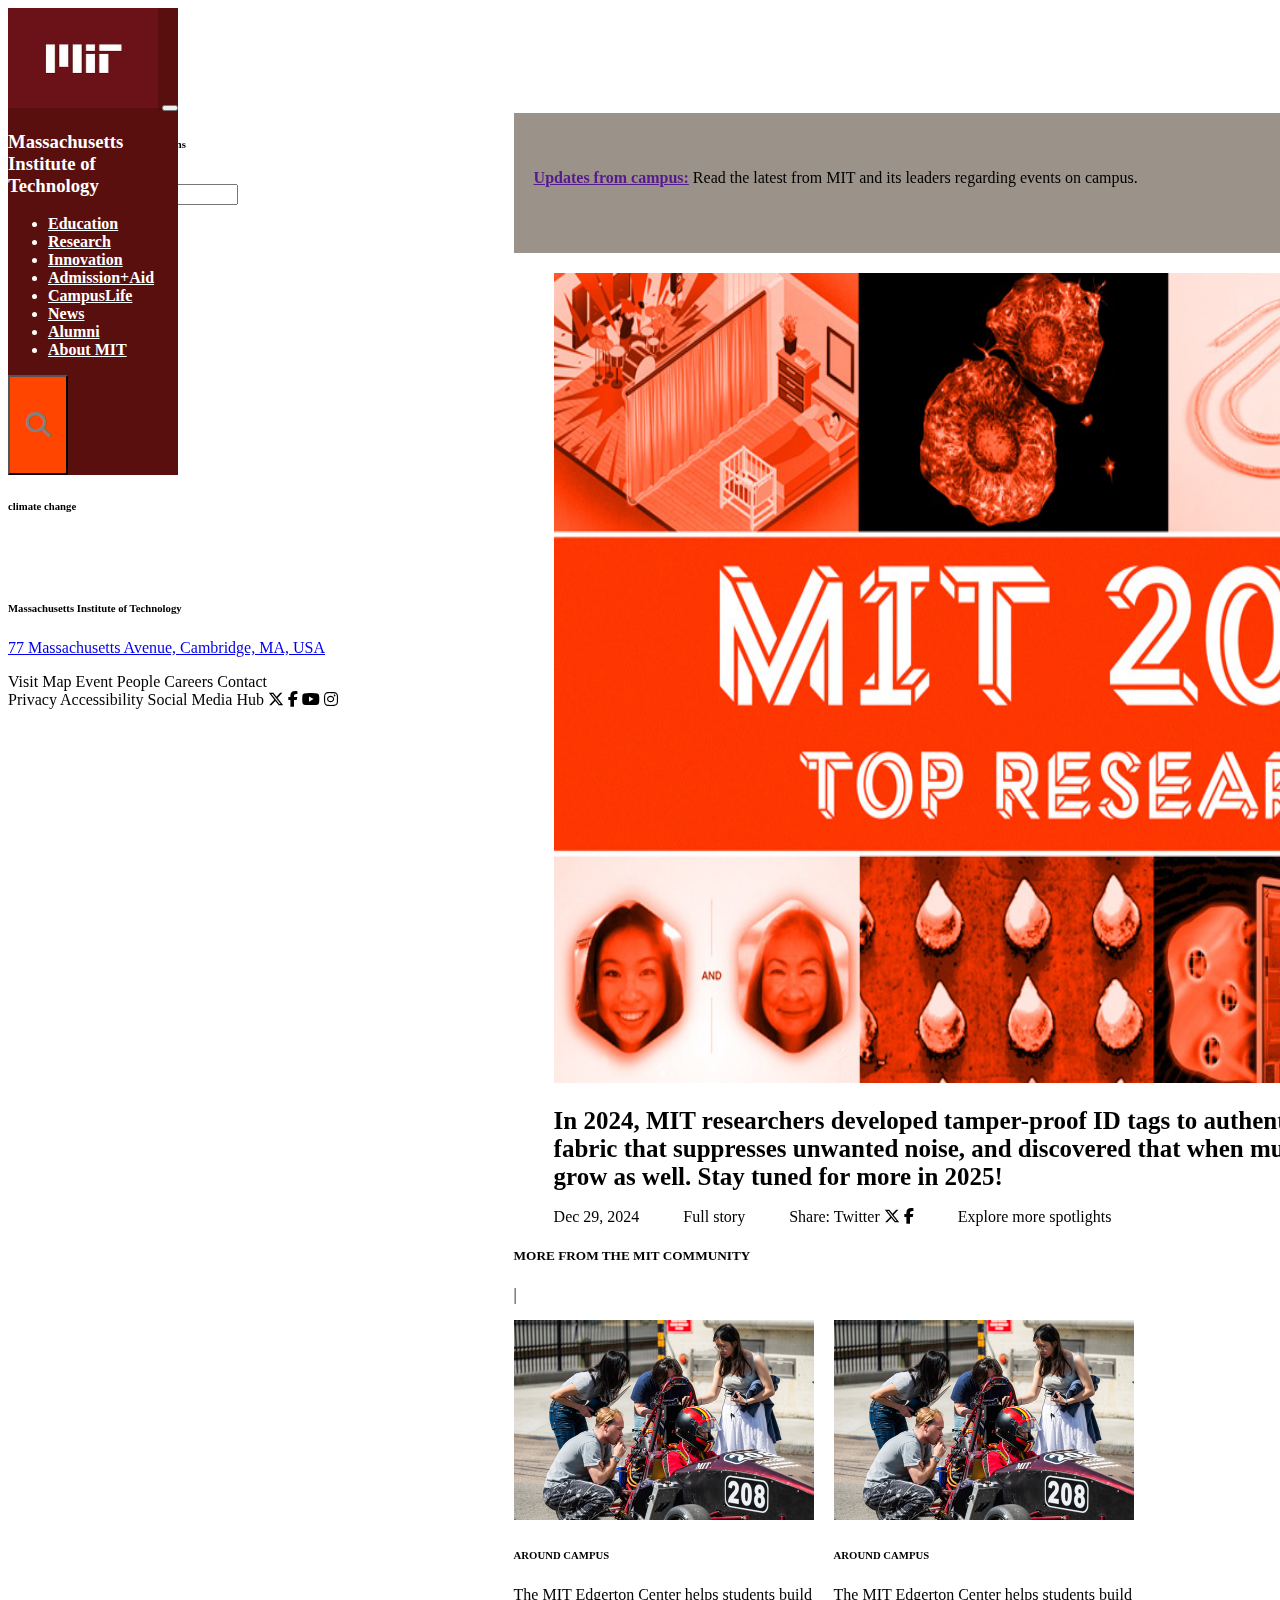
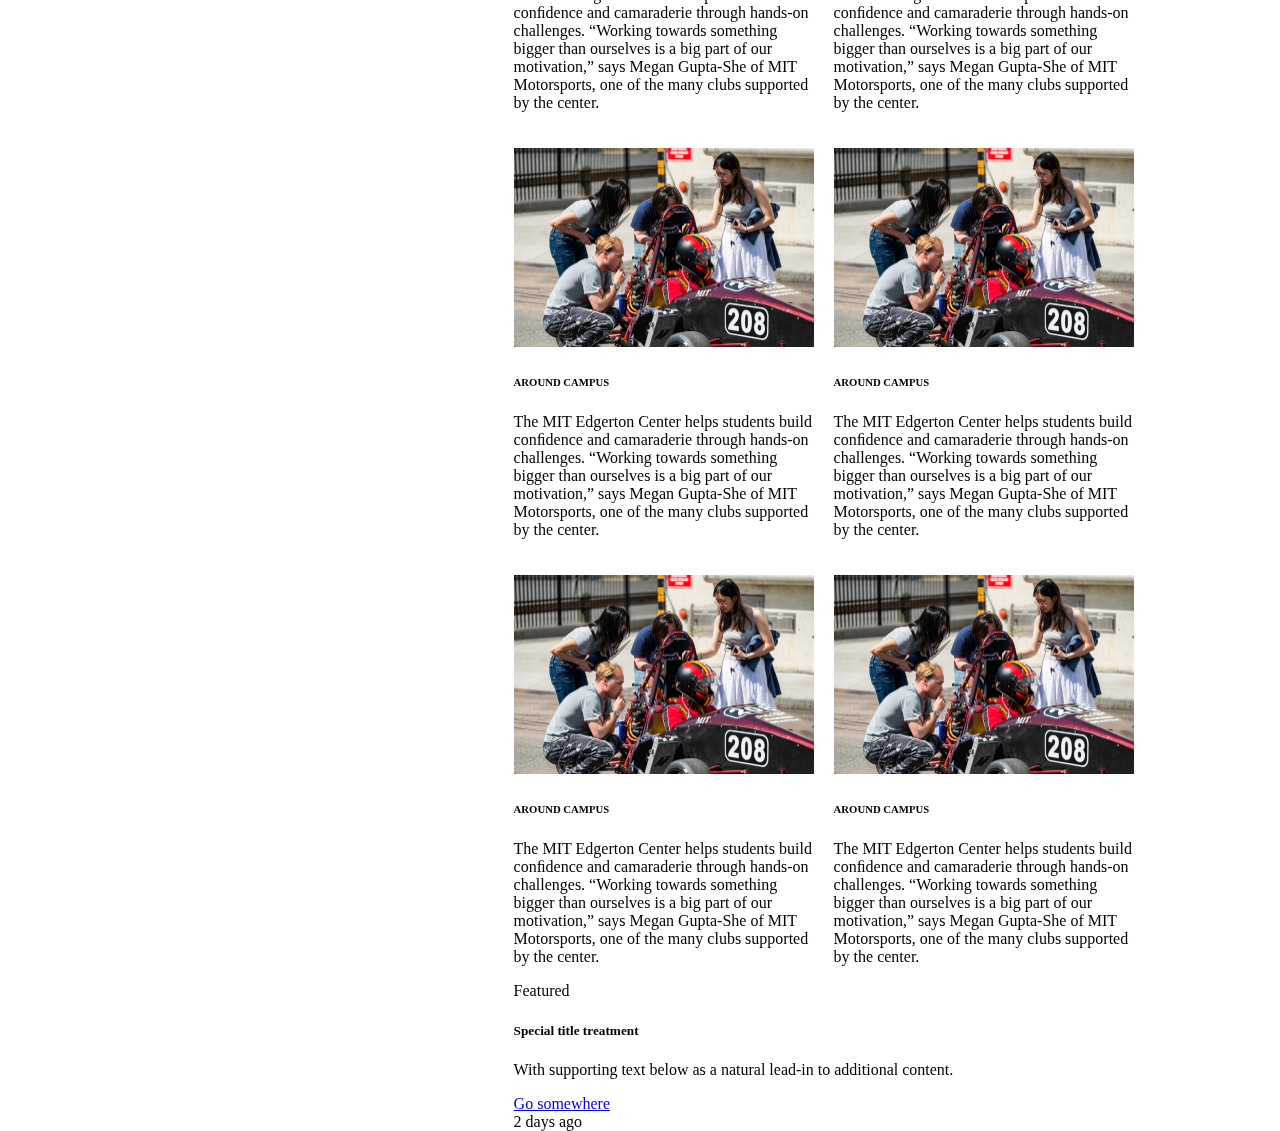
<file: index.html>
<!DOCTYPE html>
<html lang="en">

<head>
    <meta charset="UTF-8">
    <meta name="viewport" content="width=device-width, initial-scale=1.0">
    <link rel="stylesheet" href="./css/style.css">
    <link rel="stylesheet" href="./css/media.css">
    <link href="https://cdn.jsdelivr.net/npm/bootstrap@5.0.2/dist/css/bootstrap.min.css" rel="stylesheet"
        integrity="sha384-EVSTQN3/azprG1Anm3QDgpJLIm9Nao0Yz1ztcQTwFspd3yD65VohhpuuCOmLASjC" crossorigin="anonymous">

    <link rel="stylesheet" href="https://cdnjs.cloudflare.com/ajax/libs/font-awesome/6.7.2/css/all.min.css"
        integrity="sha512-Evv84Mr4kqVGRNSgIGL/F/aIDqQb7xQ2vcrdIwxfjThSH8CSR7PBEakCr51Ck+w+/U6swU2Im1vVX0SVk9ABhg=="
        crossorigin="anonymous" referrerpolicy="no-referrer" />
    <title>Document</title>
</head>

<body>



    <header class="container-fluid header-navbar top-navbar ">
        <div class="container ">
            <div class="row">
                <div class="col-12">
                    <nav class="navbar navbar-expand-lg ">
                        <a href="index.html">
                            <img class="img-fluid" src="./images/download.jpg" href="./index.html" alt="">
                        </a>
                        <button class="navbar-toggler" type="button" data-bs-toggle="collapse"
                            data-bs-target="#navbarSupportedContent">
                            <span class="navbar-toggler-icon"></span>
                        </button>


                        <div class="collapse navbar-collapse" id="navbarSupportedContent">
                            <h3 class="Massachusetts">Massachusetts <br>Institute of
                                <br> Technology
                            </h3>
                        </div>



                        <div class="collapse navbar-collapse" id="navbarSupportedContent">

                            <ul class="navbar-nav me-auto mb-2 mb-lg-0">

                                <li class="nav-item">
                                    <a class="nav-link active" aria-current="page" href="./education.html">Education</a>
                                </li>

                                <li class="nav-item">
                                    <a class="nav-link active" aria-current="page" href="#">Research</a>

                                </li>
                                <li class="nav-item">
                                    <a class="nav-link active" aria-current="page" href="#">Innovation</a>
                                </li>
                                <li class="nav-item">
                                    <a class="nav-link active" aria-current="page" href="#">Admission+Aid</a>
                                </li>
                                <li class="nav-item">
                                    <a class="nav-link active" aria-current="page" href="#">CampusLife</a>
                                </li>
                                <li class="nav-item">
                                    <a class="nav-link active" aria-current="page" href="#">News</a>
                                </li>
                                <li class="nav-item">
                                    <a class="nav-link active" aria-current="page" href="#">Alumni</a>
                                </li>
                                <li class="nav-item">
                                    <a class="nav-link active" aria-current="page" href="#">About MIT</a>
                                </li>

                            </ul>


                        </div>

                        <div class="collapse navbar-collapse search-button" id="navbarSupportedContent">


                            <button><i class="fa-solid fa-magnifying-glass"></i></button>


                        </div>





                    </nav>

                </div>
            </div>
        </div>

    </header>


    <section class="container-fluid  side-bar-fixed ">
        <div class="container py-4">
            <div class="row">
                <div class="col-lg-4  col-sm-6 side-bar-fixed-child">

                    <div class="heading-top">
                        <h6>Explore websites, people, and locations
                        </h6>
                        <div class="input-group mb-3">
                            <button class="btn btn-outline-secondary" type="button" id="button-addon1"><i class="fa-solid fa-magnifying-glass"></i></button>
                            <input type="text" class="form-control" placeholder="" aria-label="Example text with button addon" aria-describedby="button-addon1">
                          </div>
                          
                    </div>

                    <div class="table-list">

                        <h6>Top resources for</h6>
                        
                        <div class="listitem-sidebar d-flex">
                            <ul>
                                <li>prospective students</li>
                                <li>faculty & staff</li>
                                <li>parents & family`</li>
                            </ul>
                            <ul>
                                <li>current students</li>
                                <li>alumni</li>
                                <li>all resources</li>
                            </ul>
                        </div>
                        <div class="featured-class">

                            <h5>Featured topic</h5>

                            <h6>climate change</h6>

                        </div>

                        <div class="downward">
                            <h6>Massachusetts Institute of Technology</h6>

                            <a href="https://maps.app.goo.gl/MjXNvNMjYgyfMVjM9">77 Massachusetts Avenue, Cambridge, MA, USA</a>

                            <p><span>Visit</span>  <span>Map</span> <span>Event</span> <span>People</span> <span>Careers</span> <span>Contact</span>
                                <br> <span>Privacy</span> <span>Accessibility</span> <span>Social Media Hub</span> <i class="fa-brands fa-x-twitter"></i>
                                <i class="fa-brands fa-facebook-f"></i> <i class="fa-brands fa-youtube"></i> <i class="fa-brands fa-instagram"></i>
                            </p>

                        </div>


                    </div>

                </div>
                <div class="col-lg-8 col-sm-6 side-bar-fixed-child-right">
                    
                    <div class="center-content">
                            <p>
                                <span><a href="">Updates from campus:</a></span>
                                Read the latest from MIT and its leaders regarding events on campus.
                            </p>
                    </div>

                    <div class="image-christmas">
                        <div class="img-fluid">
                        <img src="./images/Top-Research-2024-SL.jpg" alt="">
                        </div>
                        <div class="content-heading">
                            <h1>In 2024, MIT researchers developed tamper-proof ID tags to authenticate almost anything, created a silk fabric that suppresses unwanted noise, and discovered that when muscles work out, they help neurons grow as well. Stay tuned for more in 2025!</h1>
                            <p><span>Dec 29, 2024</span> <span> Full story</span> <span> Share: Twitter <i class="fa-brands fa-x-twitter"></i>  <i class="fa-brands fa-facebook-f"></i></span>  <span> Explore more spotlights</span></p>
                        </div>
                    </div>
                    
                    <div class="flex-box-divs">
                        <div class="top-heading-max text-center ">
                            <h5>MORE FROM THE MIT COMMUNITY</h5>
                            <p>|</p>
                        </div>
                        <div class="flex-boxs">
                            <div class="container-boxes">
                                <div class="images-contaienr">
                                    <img src="./images/MIT-Edgerton-SLsub.jpg" alt="">
                                    <h6>AROUND CAMPUS</h6>
                                    <p>The MIT Edgerton Center helps students build conﬁdence and camaraderie through hands-on challenges. “Working towards something bigger than ourselves is a big part of our motivation,” 
                                        says Megan Gupta-She of MIT Motorsports, one of the many clubs supported by the center.</p>
                                </div>
                                
                            
                            </div>
                            <div class="container-boxes">
                                <div class="images-contaienr">
                                    <img src="./images/MIT-Edgerton-SLsub.jpg" alt="">
                                    <h6>AROUND CAMPUS</h6>
                                    <p>The MIT Edgerton Center helps students build conﬁdence and camaraderie through hands-on challenges. “Working towards something bigger than ourselves is a big part of our motivation,” 
                                        says Megan Gupta-She of MIT Motorsports, one of the many clubs supported by the center.</p>
                                </div>
                                
                            
                            </div>
                            <div class="container-boxes">
                                <div class="images-contaienr">
                                    <img src="./images/MIT-Edgerton-SLsub.jpg" alt="">
                                    <h6>AROUND CAMPUS</h6>
                                    <p>The MIT Edgerton Center helps students build conﬁdence and camaraderie through hands-on challenges. “Working towards something bigger than ourselves is a big part of our motivation,” 
                                        says Megan Gupta-She of MIT Motorsports, one of the many clubs supported by the center.</p>
                                </div>
                                
                            
                            </div>
                            <div class="container-boxes">
                                <div class="images-contaienr">
                                    <img src="./images/MIT-Edgerton-SLsub.jpg" alt="">
                                    <h6>AROUND CAMPUS</h6>
                                    <p>The MIT Edgerton Center helps students build conﬁdence and camaraderie through hands-on challenges. “Working towards something bigger than ourselves is a big part of our motivation,” 
                                        says Megan Gupta-She of MIT Motorsports, one of the many clubs supported by the center.</p>
                                </div>
                                
                            
                            </div>
                            <div class="container-boxes">
                                <div class="images-contaienr">
                                    <img src="./images/MIT-Edgerton-SLsub.jpg" alt="">
                                    <h6>AROUND CAMPUS</h6>
                                    <p>The MIT Edgerton Center helps students build conﬁdence and camaraderie through hands-on challenges. “Working towards something bigger than ourselves is a big part of our motivation,” 
                                        says Megan Gupta-She of MIT Motorsports, one of the many clubs supported by the center.</p>
                                </div>
                                
                            
                            </div>
                            <div class="container-boxes">
                                <div class="images-contaienr">
                                    <img src="./images/MIT-Edgerton-SLsub.jpg" alt="">
                                    <h6>AROUND CAMPUS</h6>
                                    <p>The MIT Edgerton Center helps students build conﬁdence and camaraderie through hands-on challenges. “Working towards something bigger than ourselves is a big part of our motivation,” 
                                        says Megan Gupta-She of MIT Motorsports, one of the many clubs supported by the center.</p>
                                </div>
                                
                            
                            </div>
                           
                            
                        </div>
                    </div>
                    <div class="card text-center">
                        <div class="card-header">
                          Featured
                        </div>
                        <div class="card-body">
                          <h5 class="card-title">Special title treatment</h5>
                          <p class="card-text">With supporting text below as a natural lead-in to additional content.</p>
                          <a href="#" class="btn btn-primary">Go somewhere</a>
                        </div>
                        <div class="card-footer text-body-secondary">
                          2 days ago
                        </div>
                      </div>


                </div>
            </div>
        </div>


    </section>





    <script src="https://cdn.jsdelivr.net/npm/@popperjs/core@2.9.2/dist/umd/popper.min.js"></script>
    <script src="https://cdn.jsdelivr.net/npm/bootstrap@5.0.2/dist/js/bootstrap.min.js"></script>

</body>

</html>
</file>
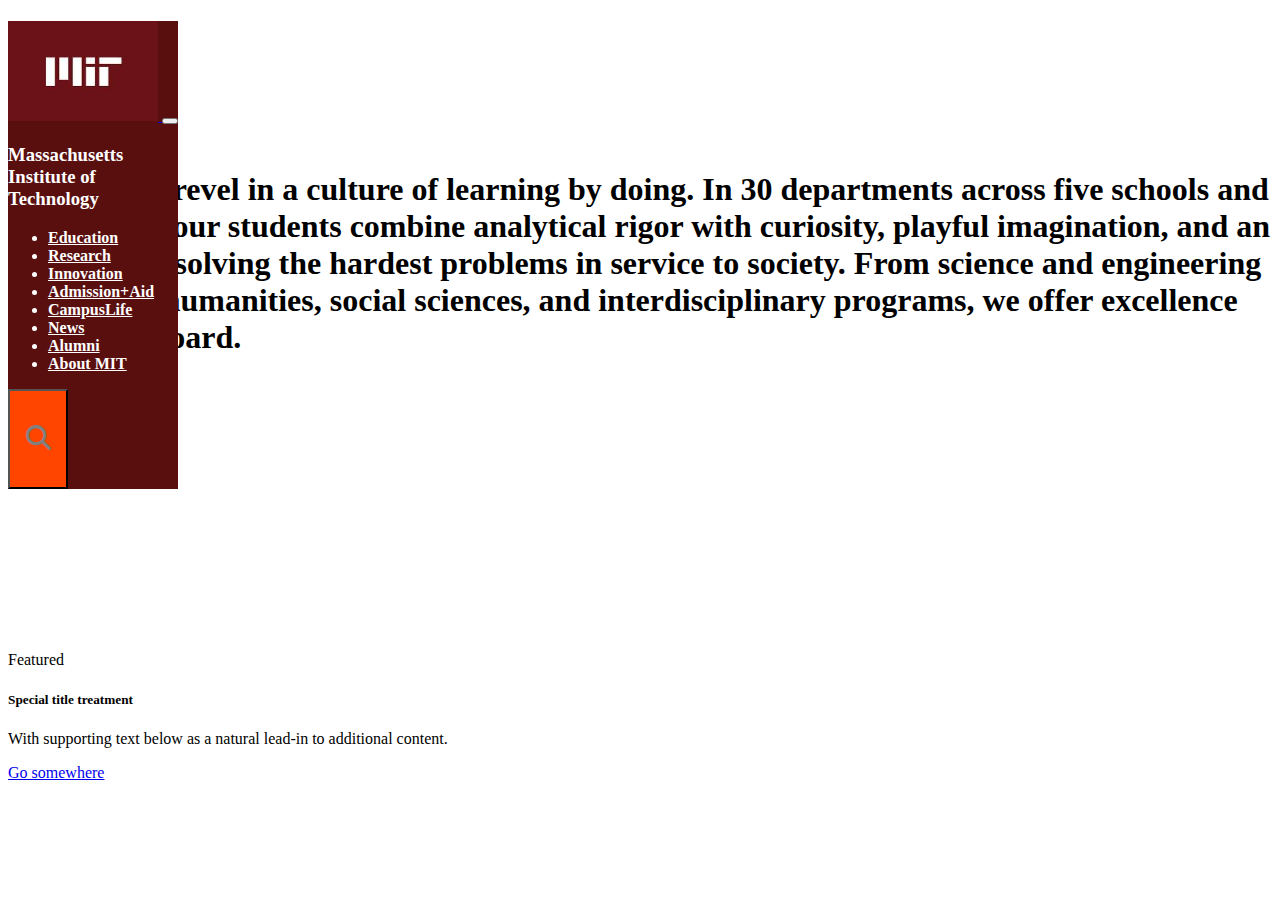
<file: education.html>
<!DOCTYPE html>
<html lang="en">

<head>
    <meta charset="UTF-8">
    <meta name="viewport" content="width=device-width, initial-scale=1.0">
    <link rel="stylesheet" href="./css/style.css">
    <link rel="stylesheet" href="./css/media.css">
    <link href="https://cdn.jsdelivr.net/npm/bootstrap@5.0.2/dist/css/bootstrap.min.css" rel="stylesheet"
        integrity="sha384-EVSTQN3/azprG1Anm3QDgpJLIm9Nao0Yz1ztcQTwFspd3yD65VohhpuuCOmLASjC" crossorigin="anonymous">

    <link rel="stylesheet" href="https://cdnjs.cloudflare.com/ajax/libs/font-awesome/6.7.2/css/all.min.css"
        integrity="sha512-Evv84Mr4kqVGRNSgIGL/F/aIDqQb7xQ2vcrdIwxfjThSH8CSR7PBEakCr51Ck+w+/U6swU2Im1vVX0SVk9ABhg=="
        crossorigin="anonymous" referrerpolicy="no-referrer" />
    <title>Document</title>
</head>




<body>



  <header class="container-fluid header-navbar top-navbar ">
    <div class="container ">
        <div class="row">
            <div class="col-12">
                <nav class="navbar navbar-expand-lg ">
                    <a href="index.html">
                        <img class="img-fluid" src="./images/download.jpg" href="./index.html" alt="">
                    </a>
                    <button class="navbar-toggler" type="button" data-bs-toggle="collapse"
                        data-bs-target="#navbarSupportedContent">
                        <span class="navbar-toggler-icon"></span>
                    </button>


                    <div class="collapse navbar-collapse" id="navbarSupportedContent">
                        <h3 class="Massachusetts">Massachusetts <br>Institute of
                            <br> Technology
                        </h3>
                    </div>



                    <div class="collapse navbar-collapse" id="navbarSupportedContent">

                        <ul class="navbar-nav me-auto mb-2 mb-lg-0">

                            <li class="nav-item">
                                <a class="nav-link active" aria-current="page" href="./education.html">Education</a>
                            </li>

                            <li class="nav-item">
                                <a class="nav-link active" aria-current="page" href="./research.html">Research</a>

                            </li>
                            <li class="nav-item">
                                <a class="nav-link active" aria-current="page" href="#">Innovation</a>
                            </li>
                            <li class="nav-item">
                                <a class="nav-link active" aria-current="page" href="#">Admission+Aid</a>
                            </li>
                            <li class="nav-item">
                                <a class="nav-link active" aria-current="page" href="#">CampusLife</a>
                            </li>
                            <li class="nav-item">
                                <a class="nav-link active" aria-current="page" href="#">News</a>
                            </li>
                            <li class="nav-item">
                                <a class="nav-link active" aria-current="page" href="#">Alumni</a>
                            </li>
                            <li class="nav-item">
                                <a class="nav-link active" aria-current="page" href="#">About MIT</a>
                            </li>

                        </ul>


                    </div>

                    <div class="collapse navbar-collapse search-button" id="navbarSupportedContent">


                        <button><i class="fa-solid fa-magnifying-glass"></i></button>


                    </div>





                </nav>

            </div>
        </div>
    </div>

</header>


<section class="container-fluid education">
  <h1>At MIT, we revel in a culture of learning by doing. In 30 departments across five schools and one college, our students combine analytical rigor with curiosity, playful imagination, and an appetite for solving the hardest problems in service to society. From science and engineering to the arts, humanities, social sciences, and interdisciplinary programs, we offer excellence across the board. </h1>

</section>



<section class="container-fluid">
  <div class="card">
    <div class="card-header">
      Featured
    </div>
    <div class="card-body">
      <h5 class="card-title">Special title treatment</h5>
      <p class="card-text">With supporting text below as a natural lead-in to additional content.</p>
      <a href="#" class="btn btn-primary">Go somewhere</a>
    </div>
  </div>
  

</section>






<script src="https://cdn.jsdelivr.net/npm/@popperjs/core@2.9.2/dist/umd/popper.min.js"></script>
    <script src="https://cdn.jsdelivr.net/npm/bootstrap@5.0.2/dist/js/bootstrap.min.js"></script>

</body>

</html>
</file>
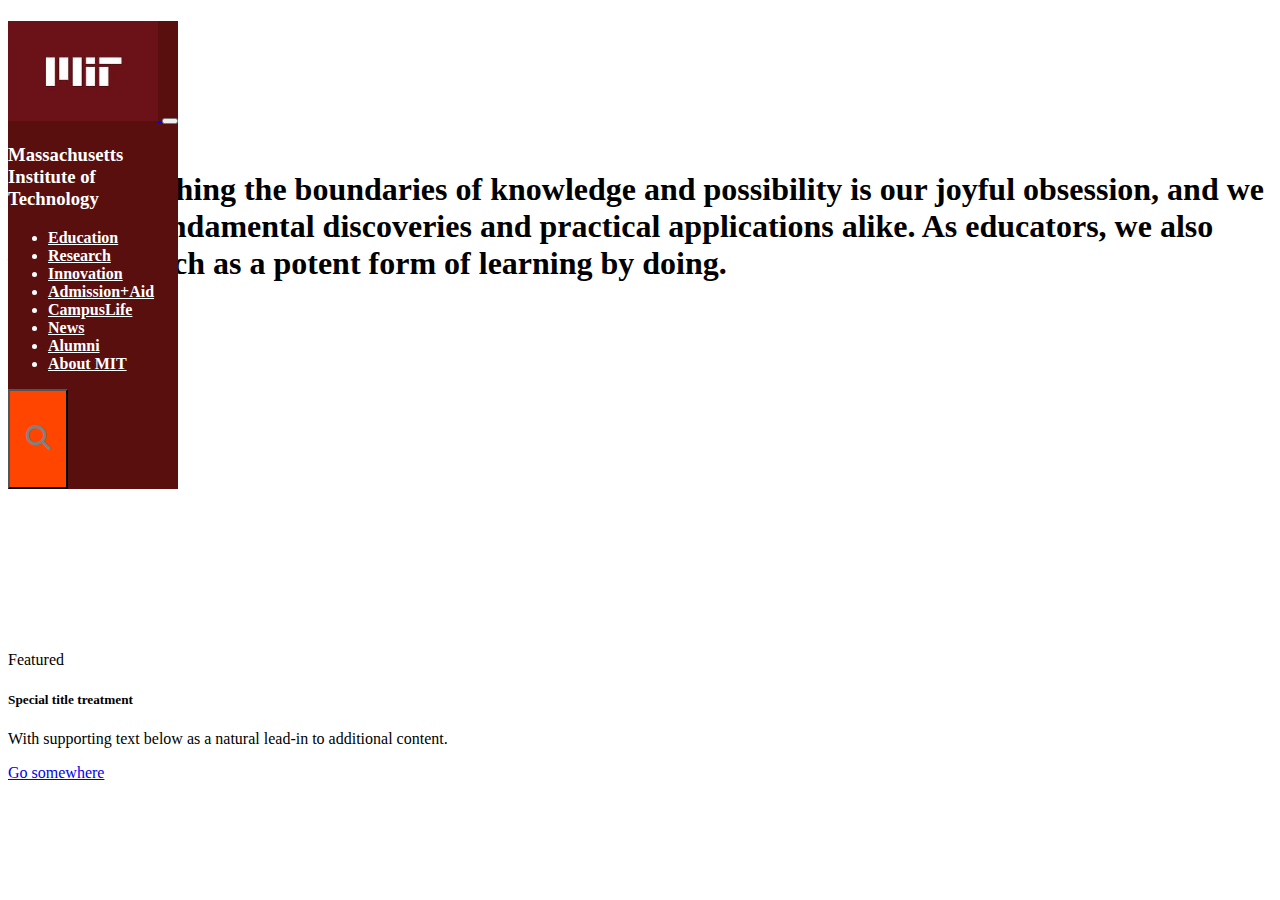
<file: research.html>
<!DOCTYPE html>
<html lang="en">

<head>
    <meta charset="UTF-8">
    <meta name="viewport" content="width=device-width, initial-scale=1.0">
    <link rel="stylesheet" href="./css/style.css">
    <link rel="stylesheet" href="./css/media.css">
    <link href="https://cdn.jsdelivr.net/npm/bootstrap@5.0.2/dist/css/bootstrap.min.css" rel="stylesheet"
        integrity="sha384-EVSTQN3/azprG1Anm3QDgpJLIm9Nao0Yz1ztcQTwFspd3yD65VohhpuuCOmLASjC" crossorigin="anonymous">

    <link rel="stylesheet" href="https://cdnjs.cloudflare.com/ajax/libs/font-awesome/6.7.2/css/all.min.css"
        integrity="sha512-Evv84Mr4kqVGRNSgIGL/F/aIDqQb7xQ2vcrdIwxfjThSH8CSR7PBEakCr51Ck+w+/U6swU2Im1vVX0SVk9ABhg=="
        crossorigin="anonymous" referrerpolicy="no-referrer" />
    <title>Document</title>
</head>




<body>



  <header class="container-fluid header-navbar top-navbar ">
    <div class="container ">
        <div class="row">
            <div class="col-12">
                <nav class="navbar navbar-expand-lg ">
                    <a href="index.html">
                        <img class="img-fluid" src="./images/download.jpg" href="./index.html" alt="">
                    </a>
                    <button class="navbar-toggler" type="button" data-bs-toggle="collapse"
                        data-bs-target="#navbarSupportedContent">
                        <span class="navbar-toggler-icon"></span>
                    </button>


                    <div class="collapse navbar-collapse" id="navbarSupportedContent">
                        <h3 class="Massachusetts" href="index.html">Massachusetts <br>Institute of
                            <br> Technology
                        </h3>
                    </div>



                    <div class="collapse navbar-collapse" id="navbarSupportedContent">

                        <ul class="navbar-nav me-auto mb-2 mb-lg-0">

                            <li class="nav-item">
                                <a class="nav-link active" aria-current="page" href="./education.html">Education</a>
                            </li>

                            <li class="nav-item">
                                <a class="nav-link active" aria-current="page" href="./research.html">Research</a>

                            </li>
                            <li class="nav-item">
                                <a class="nav-link active" aria-current="page" href="#">Innovation</a>
                            </li>
                            <li class="nav-item">
                                <a class="nav-link active" aria-current="page" href="#">Admission+Aid</a>
                            </li>
                            <li class="nav-item">
                                <a class="nav-link active" aria-current="page" href="#">CampusLife</a>
                            </li>
                            <li class="nav-item">
                                <a class="nav-link active" aria-current="page" href="#">News</a>
                            </li>
                            <li class="nav-item">
                                <a class="nav-link active" aria-current="page" href="#">Alumni</a>
                            </li>
                            <li class="nav-item">
                                <a class="nav-link active" aria-current="page" href="#">About MIT</a>
                            </li>

                        </ul>


                    </div>

                    <div class="collapse navbar-collapse search-button" id="navbarSupportedContent">


                        <button><i class="fa-solid fa-magnifying-glass"></i></button>


                    </div>





                </nav>

            </div>
        </div>
    </div>

</header>


<section class="container-fluid education">
<h1>At MIT, pushing the boundaries of knowledge and possibility is our joyful obsession, and we celebrate fundamental discoveries and practical applications alike. As educators, we also value research as a potent form of learning by doing.</h1>
</section>



<section class="container-fluid">
  <div class="card">
    <div class="card-header">
      Featured
    </div>
    <div class="card-body">
      <h5 class="card-title">Special title treatment</h5>
      <p class="card-text">With supporting text below as a natural lead-in to additional content.</p>
      <a href="#" class="btn btn-primary">Go somewhere</a>
    </div>
  </div>
  

</section>






<script src="https://cdn.jsdelivr.net/npm/@popperjs/core@2.9.2/dist/umd/popper.min.js"></script>
    <script src="https://cdn.jsdelivr.net/npm/bootstrap@5.0.2/dist/js/bootstrap.min.js"></script>

</body>

</html>
</file>
<file: css/style.css>
.top-navbar{
    position: fixed;
    z-index: 3;
}

.navbar a img{
    height: 100px;
    width: 150px;
}

.header-navbar{
    background-color: rgb(90, 15, 15);
    color: white;
}

.Massachusetts>{
    font-size:20px;
}
.navbar-toggler{
    /* background-color: white; */
    color: white;
}
.navbar-nav>.nav-item>.nav-link{
    color: rgb(255, 255, 255);
    font-weight: bolder;
}

.navbar-nav>.nav-item>.nav-link:hover{
    cursor: pointer;
    text-decoration: underline;
    color: rgb(255, 255, 255);
    font-weight: bolder;
}
.side-bar-fixed{
    position: relative;
    top: 105px;
}
.side-bar-fixed-child{
    position: fixed;
}
.side-bar-fixed-child-right{
    position: relative;
    left: 40%;
}

.fa-solid {
    font-size: 25px;
}
.search-button>button{
   height: 100px;
   width: 60px;
   background-color: orangered;
   color: gray;
}
.search-button>button:hover{
    cursor: pointer;
    background-color: rgb(156, 57, 20);
    color: rgb(136, 128, 128);
}
.table-list{
    margin-top: 50px;
}
.table-list>table>tr{
    gap: 5px;
    border: 2px solid black;
}
.listitem-sidebar>ul>li{
    /* display:flex;
    flex-direction: row; */
    list-style: none;
   

}
.listitem-sidebar>ul{
    padding-top: 10px;
}

.downward{
    padding-top: 40px;
}

.center-content{
    margin-top: 0;
    padding-top: 40px;
    padding-left: 20px;
    height: 100px;
    width: 100%;
    background-color: rgb(155, 146, 137);
}


.center-content>p>span{
   font-weight: bold;
}

.image-christmas>.img-fluid>img{
    width: 90%;
    height: 90vh;
    margin-left: 40px;
    margin-top: 20px;
}

.content-heading>h1{
    width: 90%;
    margin-left: 40px;
    margin-top: 20px;
    font-size: 25px;
}
.content-heading>p>span{
    margin-left: 40px;

}

.flex-boxs{
    /* display: flex ;
    justify-content: space-around;
    
    gap: 20px; */
    display: grid;
    grid-template-columns: 300px 300px;
    gap: 20px;
}
.container-boxes>.images-contaienr>img{
    width: 300px;

}
.container-boxes{
    width: 300px;
    
}



.education{
    position: relative;
    top: 150px;
    height: 70vh;
}
</file>
<file: css/media.css>
@media only screen and (min-width: 200px) and (max-width: 530px) {
    /* Styles for screens between 200px and 530px */
    .side-bar-fixed-child{
        position:sticky;
    }
    .side-bar-fixed-child-right{
        position: sticky;
        
    }
    .flex-boxs{
        /* display: flex ;
        justify-content: space-around;
        
        gap: 20px; */
        display: grid;
        grid-template-columns: 300px ;
        gap: 20px;
    }
    .center-content{
        margin-top: 0;
        padding-top: 20px;
        padding-left: 20px;
        font-size: 10px;
        height: 100px;
        width: 100%;
        background-color: rgb(155, 146, 137);
    }
    
.image-christmas>.img-fluid>img{
    width: 300px;
    height: 50vh;
    margin-left: 20px;
    margin-top: 20px;
}
.content-heading>h1{
    width: 90%;
    margin-left: 20px;
    margin-top: 20px;
    font-size: 15px;
}
.education{
    position: sticky;
    

}
  }
</file>
